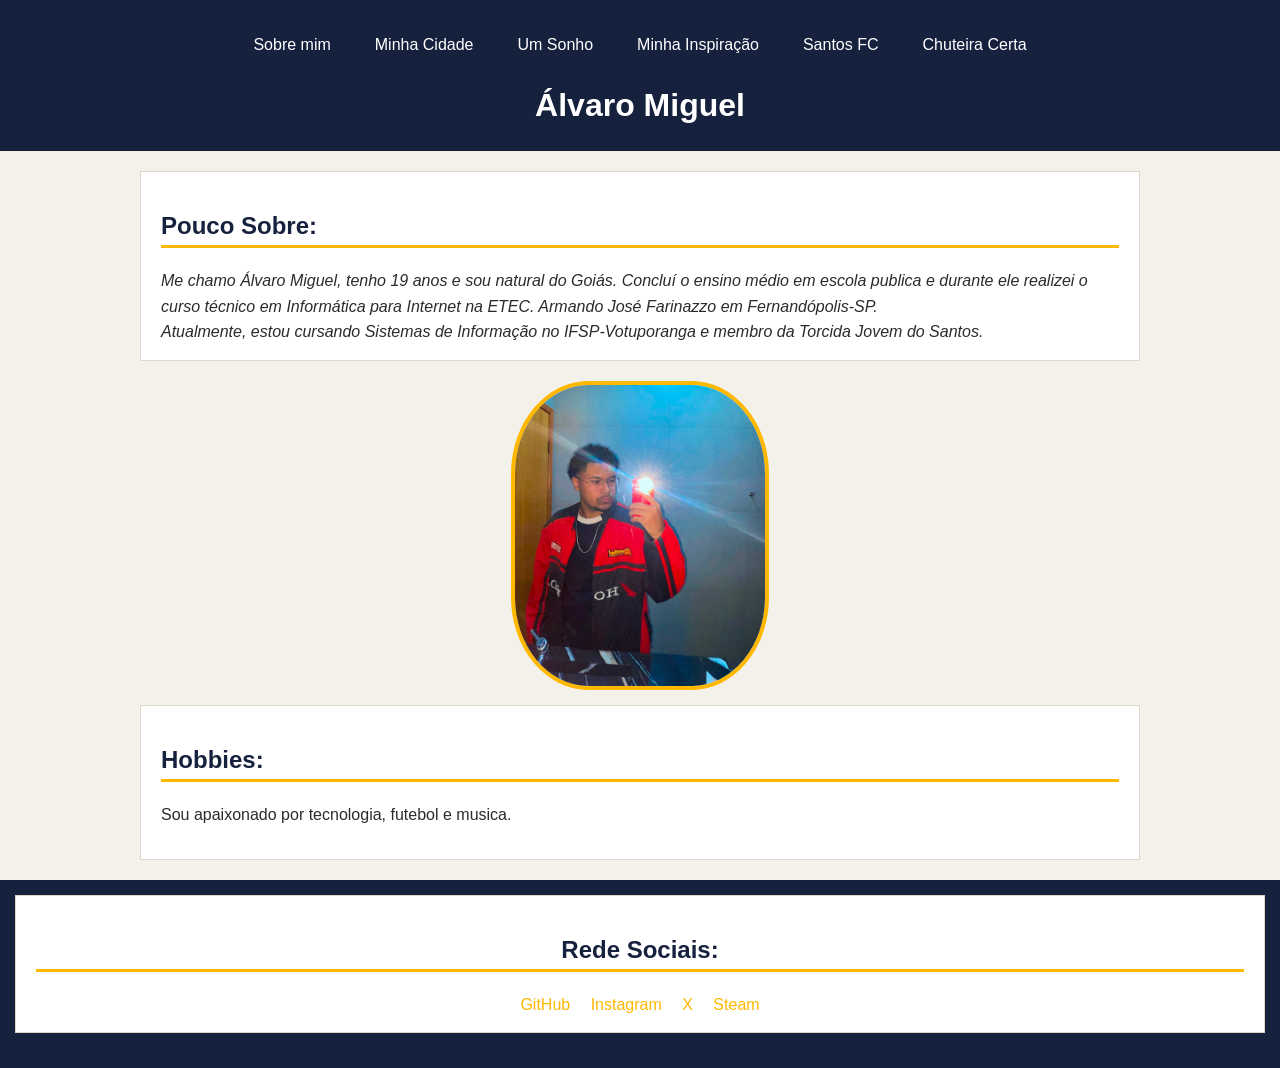
<file: index.html>
<!DOCTYPE html>
<html lang="pt-br">
<head>
    <meta charset="UTF-8">
    <meta name="viewport" content="width=device-width, initial-scale=1.0">
    <title>Sobre mim</title>
    <link rel="stylesheet" href="Style/geral.css">
    <link rel="stylesheet" href="Style/index.css">
</head>
<body>
    <header>
        <nav>
            <a href="index.html">Sobre mim</a>
            <a href="minhaCidade.html">Minha Cidade</a>
            <a href="sonho.html">Um Sonho</a>
            <a href="inspiracao.html">Minha Inspiração</a>
            <a href="timeDoCoracao.html">Santos FC</a>
            <a href="chuteira.html">Chuteira Certa</a>
        </nav>
        <h1>Álvaro Miguel</h1>
    </header>
    <main>
        <section>
            <h2>Pouco Sobre:</h2>
            <em>Me chamo Álvaro Miguel, tenho 19 anos e sou natural do Goiás. Concluí o ensino médio em escola publica e durante ele realizei o curso técnico em Informática para Internet na ETEC. Armando José Farinazzo em Fernandópolis-SP. <br> 
               Atualmente, estou cursando Sistemas de Informação no IFSP-Votuporanga e membro da Torcida Jovem do Santos.</em>
        </section>
        
            <img src="imagens/minhaImagem.jpg" alt="Álvaro Miguel" width="250">
        <section>
            <h2>Hobbies:</h2>
            <p>Sou apaixonado por tecnologia, futebol e musica. </p>
        </section>

    </main>
    <footer>
        <section>
            <h2>Rede Sociais:</h2>
            <a href="https://github.com/alvarowrl">GitHub</a>
            <a href="https://www.instagram.com/alvarowrl/">Instagram</a>
            <a href="https://x.com/AGASTwell">X</a>
            <a href="https://steamcommunity.com/profiles/76561199517852010/">Steam</a>
        </section>
    </footer>
</body>
</html>
</file>
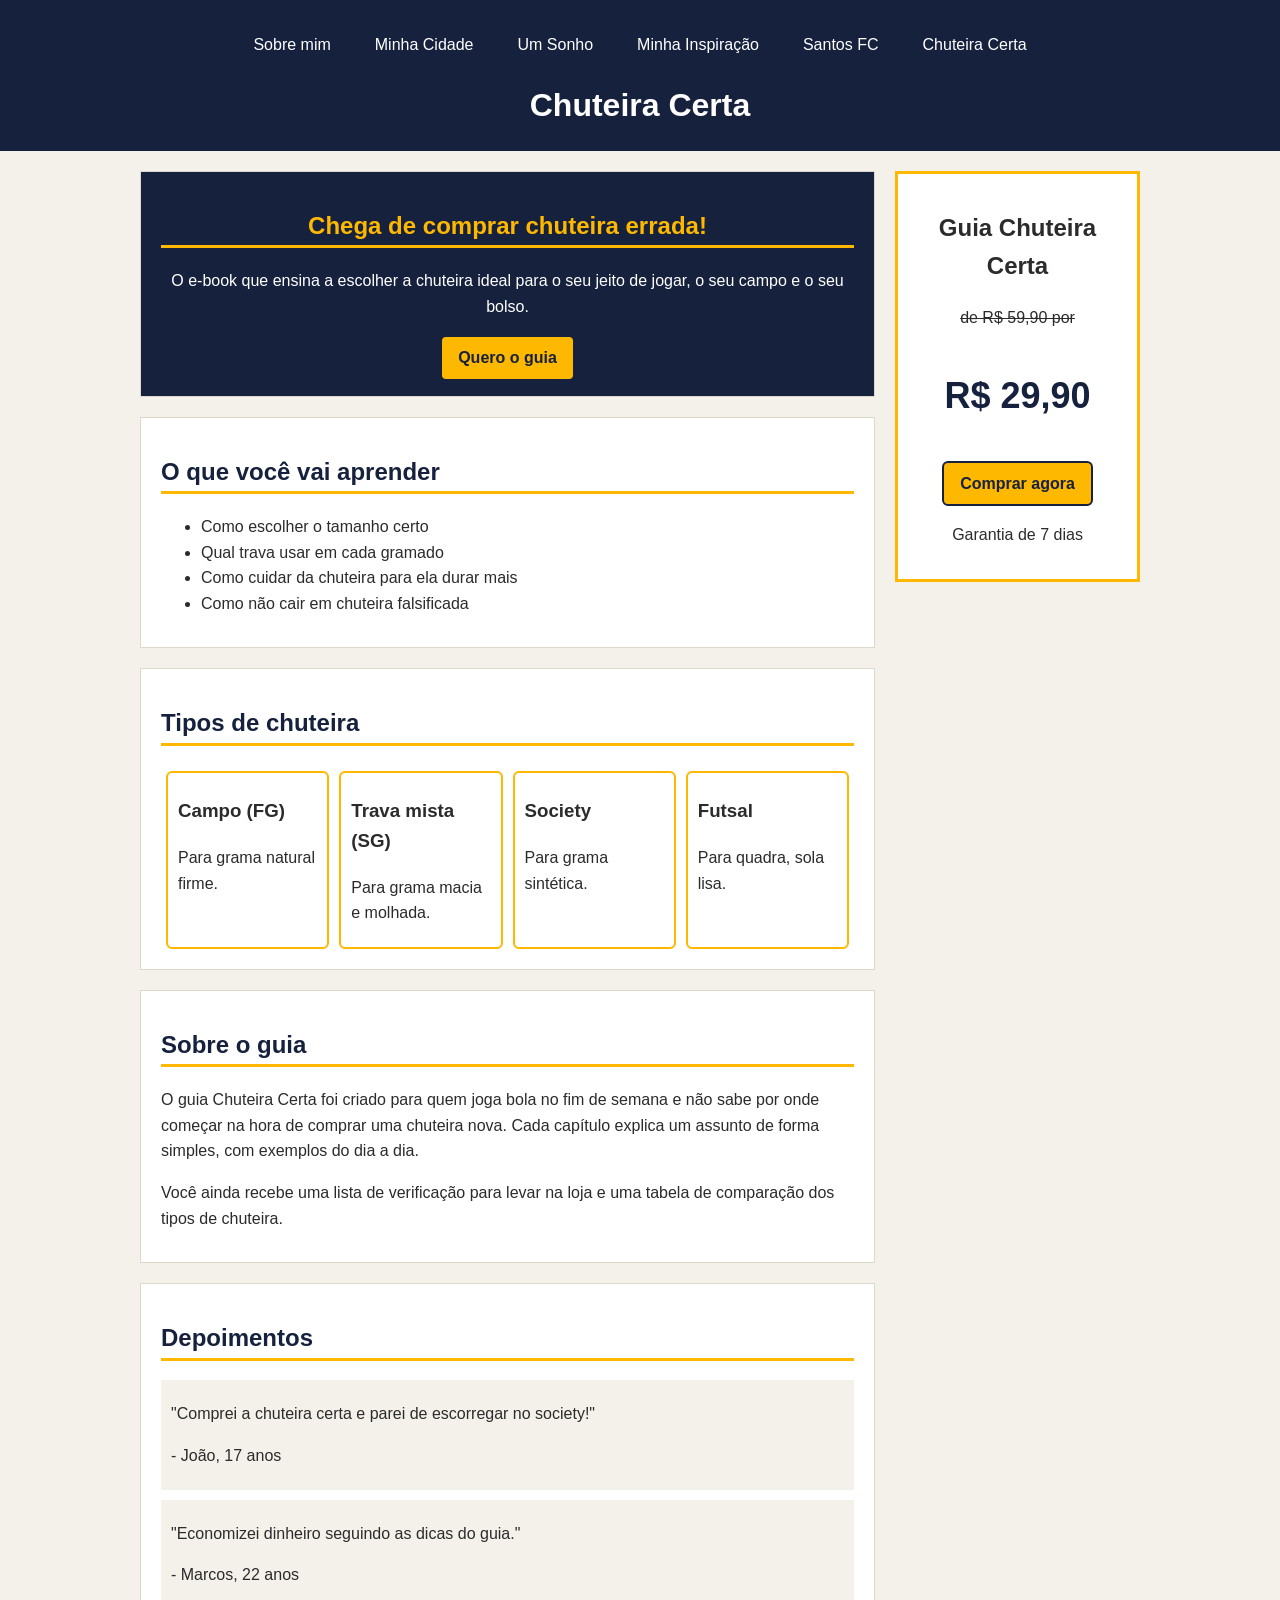
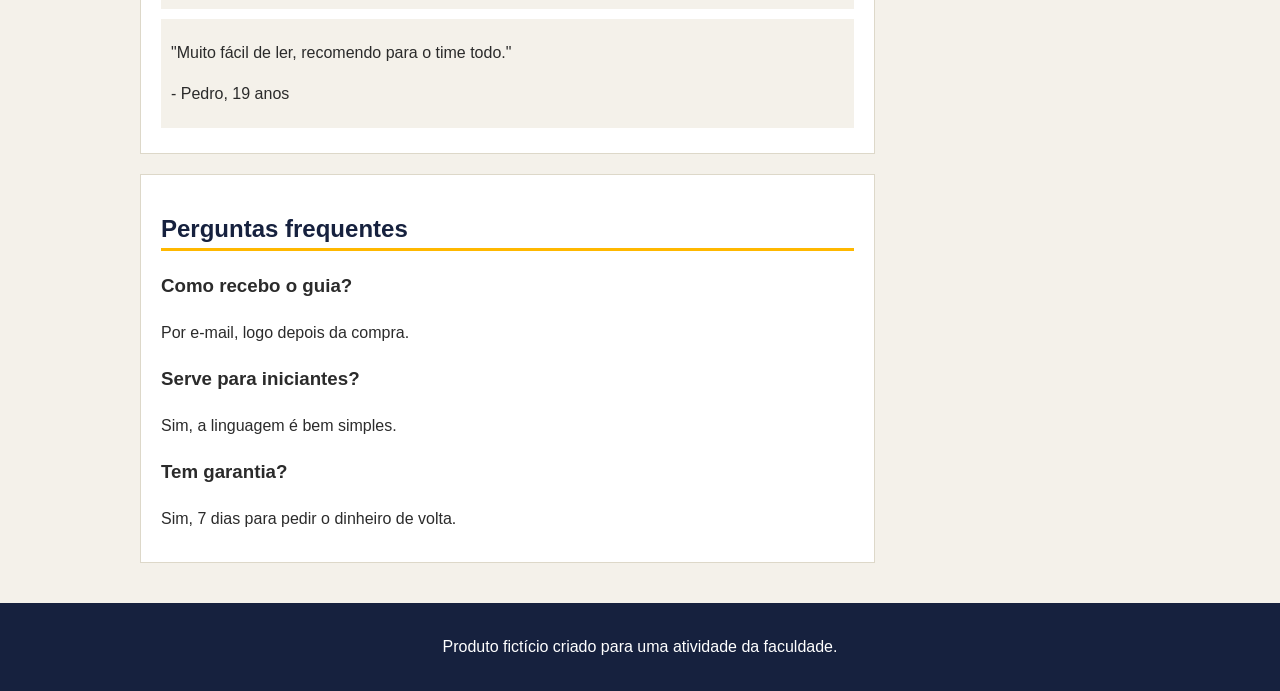
<file: chuteira.html>
<!DOCTYPE html>
<html lang="pt-br">
<head>
    <meta charset="UTF-8">
    <meta name="viewport" content="width=device-width, initial-scale=1.0">
    <title>Chuteira Certa</title>
    <link rel="stylesheet" href="Style/geral.css">
    <link rel="stylesheet" href="Style/chuteira.css">
</head>
<body>
    <header>
        <nav>
            <a href="index.html">Sobre mim</a>
            <a href="minhaCidade.html">Minha Cidade</a>
            <a href="sonho.html">Um Sonho</a>
            <a href="inspiracao.html">Minha Inspiração</a>
            <a href="timeDoCoracao.html">Santos FC</a>
            <a href="chuteira.html">Chuteira Certa</a>
        </nav>
        <h1>Chuteira Certa</h1>
    </header>

    <main>
        <div class="conteudo">

            <section class="hero">
                <h2>Chega de comprar chuteira errada!</h2>
                <p>O e-book que ensina a escolher a chuteira ideal para o seu jeito de jogar, o seu campo e o seu bolso.</p>
                <a class="botao" href="#preco">Quero o guia</a>
            </section>

            <!-- esta parte só aparece no celular -->
            <section class="resumo">
                <h2>Resumo rápido</h2>
                <ul>
                    <li>Guia de 40 páginas</li>
                    <li>Serve para campo, society e futsal</li>
                    <li>Apenas R$ 29,90</li>
                </ul>
            </section>

            <section>
                <h2>O que você vai aprender</h2>
                <ul>
                    <li>Como escolher o tamanho certo</li>
                    <li>Qual trava usar em cada gramado</li>
                    <li>Como cuidar da chuteira para ela durar mais</li>
                    <li>Como não cair em chuteira falsificada</li>
                </ul>
            </section>

            <section>
                <h2>Tipos de chuteira</h2>
                <div class="cards">
                    <div class="card">
                        <h3>Campo (FG)</h3>
                        <p>Para grama natural firme.</p>
                    </div>
                    <div class="card">
                        <h3>Trava mista (SG)</h3>
                        <p>Para grama macia e molhada.</p>
                    </div>
                    <div class="card">
                        <h3>Society</h3>
                        <p>Para grama sintética.</p>
                    </div>
                    <div class="card">
                        <h3>Futsal</h3>
                        <p>Para quadra, sola lisa.</p>
                    </div>
                </div>
            </section>

            <!-- esta parte só aparece no computador -->
            <section class="sobre-completo">
                <h2>Sobre o guia</h2>
                <p>O guia Chuteira Certa foi criado para quem joga bola no fim de semana e não sabe por onde começar na hora de comprar uma chuteira nova. Cada capítulo explica um assunto de forma simples, com exemplos do dia a dia.</p>
                <p>Você ainda recebe uma lista de verificação para levar na loja e uma tabela de comparação dos tipos de chuteira.</p>
            </section>

            <section>
                <h2>Depoimentos</h2>
                <div class="depoimento">
                    <p>"Comprei a chuteira certa e parei de escorregar no society!"</p>
                    <p>- João, 17 anos</p>
                </div>
                <div class="depoimento depo-extra">
                    <p>"Economizei dinheiro seguindo as dicas do guia."</p>
                    <p>- Marcos, 22 anos</p>
                </div>
                <div class="depoimento depo-extra">
                    <p>"Muito fácil de ler, recomendo para o time todo."</p>
                    <p>- Pedro, 19 anos</p>
                </div>
            </section>

            <section>
                <h2>Perguntas frequentes</h2>
                <h3>Como recebo o guia?</h3>
                <p>Por e-mail, logo depois da compra.</p>
                <h3>Serve para iniciantes?</h3>
                <p>Sim, a linguagem é bem simples.</p>
                <h3>Tem garantia?</h3>
                <p>Sim, 7 dias para pedir o dinheiro de volta.</p>
            </section>
        </div>

        <aside id="preco">
            <div class="caixa-preco">
                <h2>Guia Chuteira Certa</h2>
                <p class="antigo">de R$ 59,90 por</p>
                <p class="preco">R$ 29,90</p>
                <a class="botao" href="#preco">Comprar agora</a>
                <p>Garantia de 7 dias</p>
            </div>
        </aside>
    </main>

    <footer>
        <p>Produto fictício criado para uma atividade da faculdade.</p>
    </footer>
</body>
</html>
</file>
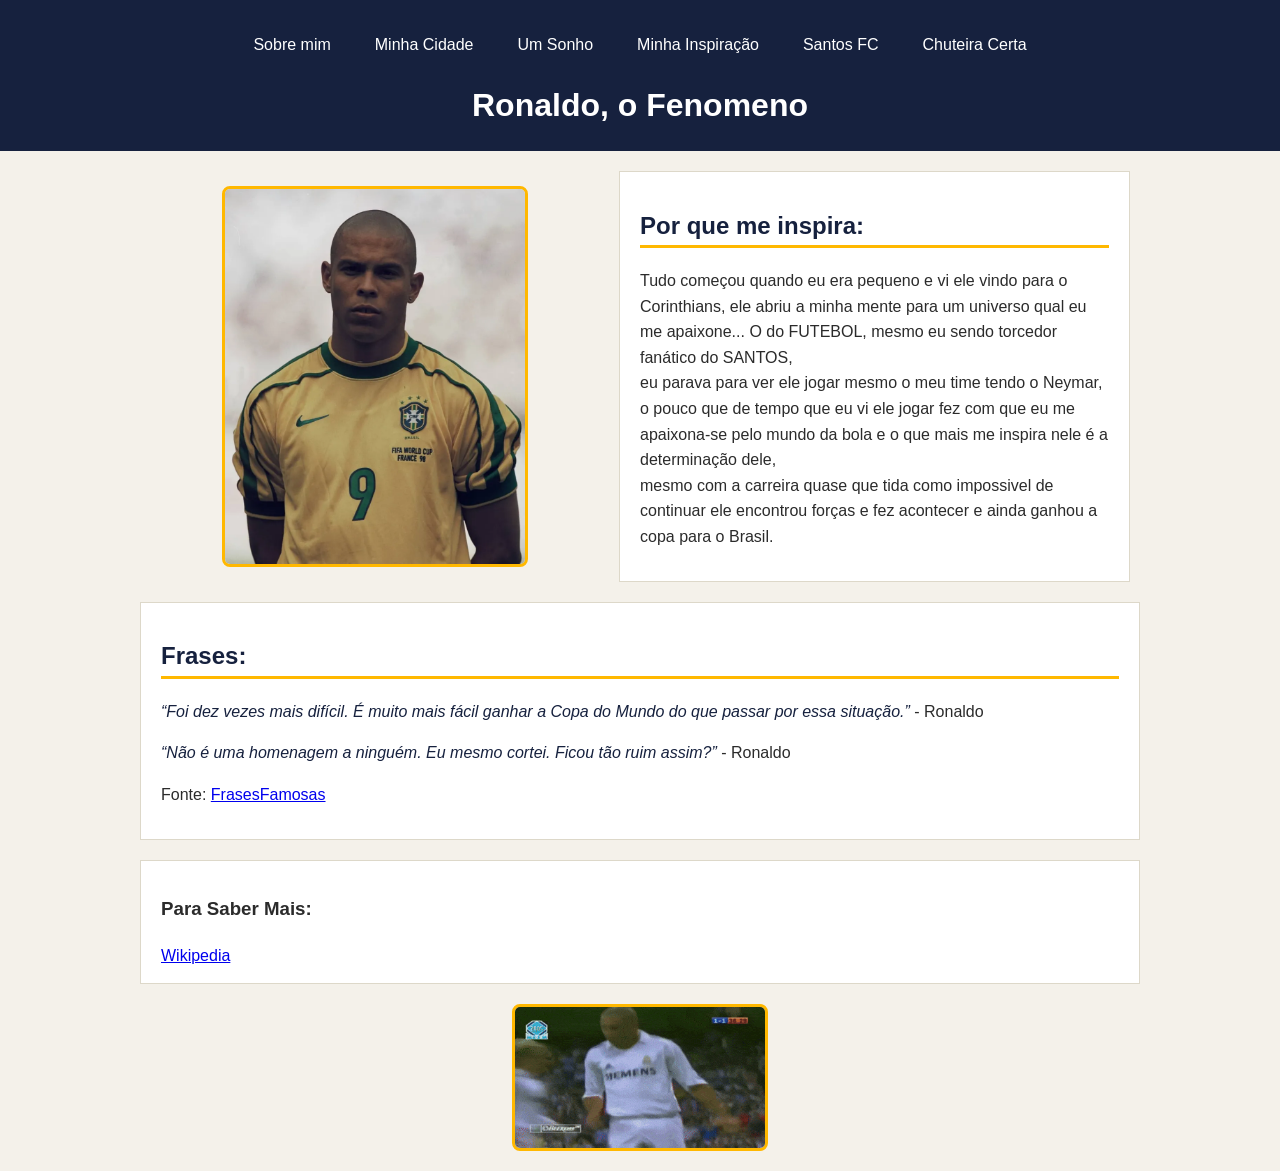
<file: inspiracao.html>
<!DOCTYPE html>
<html lang="pt-br">
<head>
    <meta charset="UTF-8">
    <meta name="viewport" content="width=device-width, initial-scale=1.0">
    <title>Minha Inspiração</title>
    <link rel="stylesheet" href="Style/geral.css">
    <link rel="stylesheet" href="Style/inspiracao.css">
</head>
<body>
    <header>
        <nav>
            <a href="index.html">Sobre mim</a>
            <a href="minhaCidade.html">Minha Cidade</a>
            <a href="sonho.html">Um Sonho</a>
            <a href="inspiracao.html">Minha Inspiração</a>
            <a href="timeDoCoracao.html">Santos FC</a>
            <a href="chuteira.html">Chuteira Certa</a>
        </nav>
        <h1>Ronaldo, o Fenomeno</h1>
    </header>
    <main>
        <div class="colunas">
        <div>
                <img src="imagens/ronaldo.jpg" alt="Ronaldo" width="300">
             
        </div>
        <section>
            <h2>Por que me inspira:</h2>
                <p>Tudo começou quando eu era pequeno e vi ele vindo para o Corinthians, ele abriu a minha mente para um universo qual eu me apaixone... O do FUTEBOL, mesmo eu sendo torcedor fanático do SANTOS, <br> eu parava para ver ele jogar mesmo o meu time tendo o Neymar, o pouco que de tempo que eu vi ele jogar fez com que eu me apaixona-se pelo mundo da bola e o que mais me inspira nele é a determinação dele,  <br>mesmo com a carreira quase que tida como impossivel de continuar ele encontrou forças e fez acontecer e ainda ganhou a copa para o Brasil.</p>
  
        </section>
        </div>
        <section>
                <h2>Frases:</h2>
                <p><cite><q>Foi dez vezes mais difícil. É muito mais fácil ganhar a Copa do Mundo do que passar por essa situação.</q></cite> - Ronaldo</p>
                <p><cite><q>Não é uma homenagem a ninguém. Eu mesmo cortei. Ficou tão ruim assim?</q></cite> - Ronaldo</p>

                <p>Fonte: <a href="https://www.frasesfamosas.com.br/frases-de/ronaldo/">FrasesFamosas</a></p>
        </section>
        <section>

            <h3>Para Saber Mais:</h3><a href="https://pt.wikipedia.org/wiki/Ronaldo_Naz%C3%A1rio">Wikipedia</a>
            
        </section>
        <div>
            <img src="imagens/ronaldo.gif" alt="Ronaldo GIF" width="250">
        </div>
    </main>
</body>
</html>
</file>
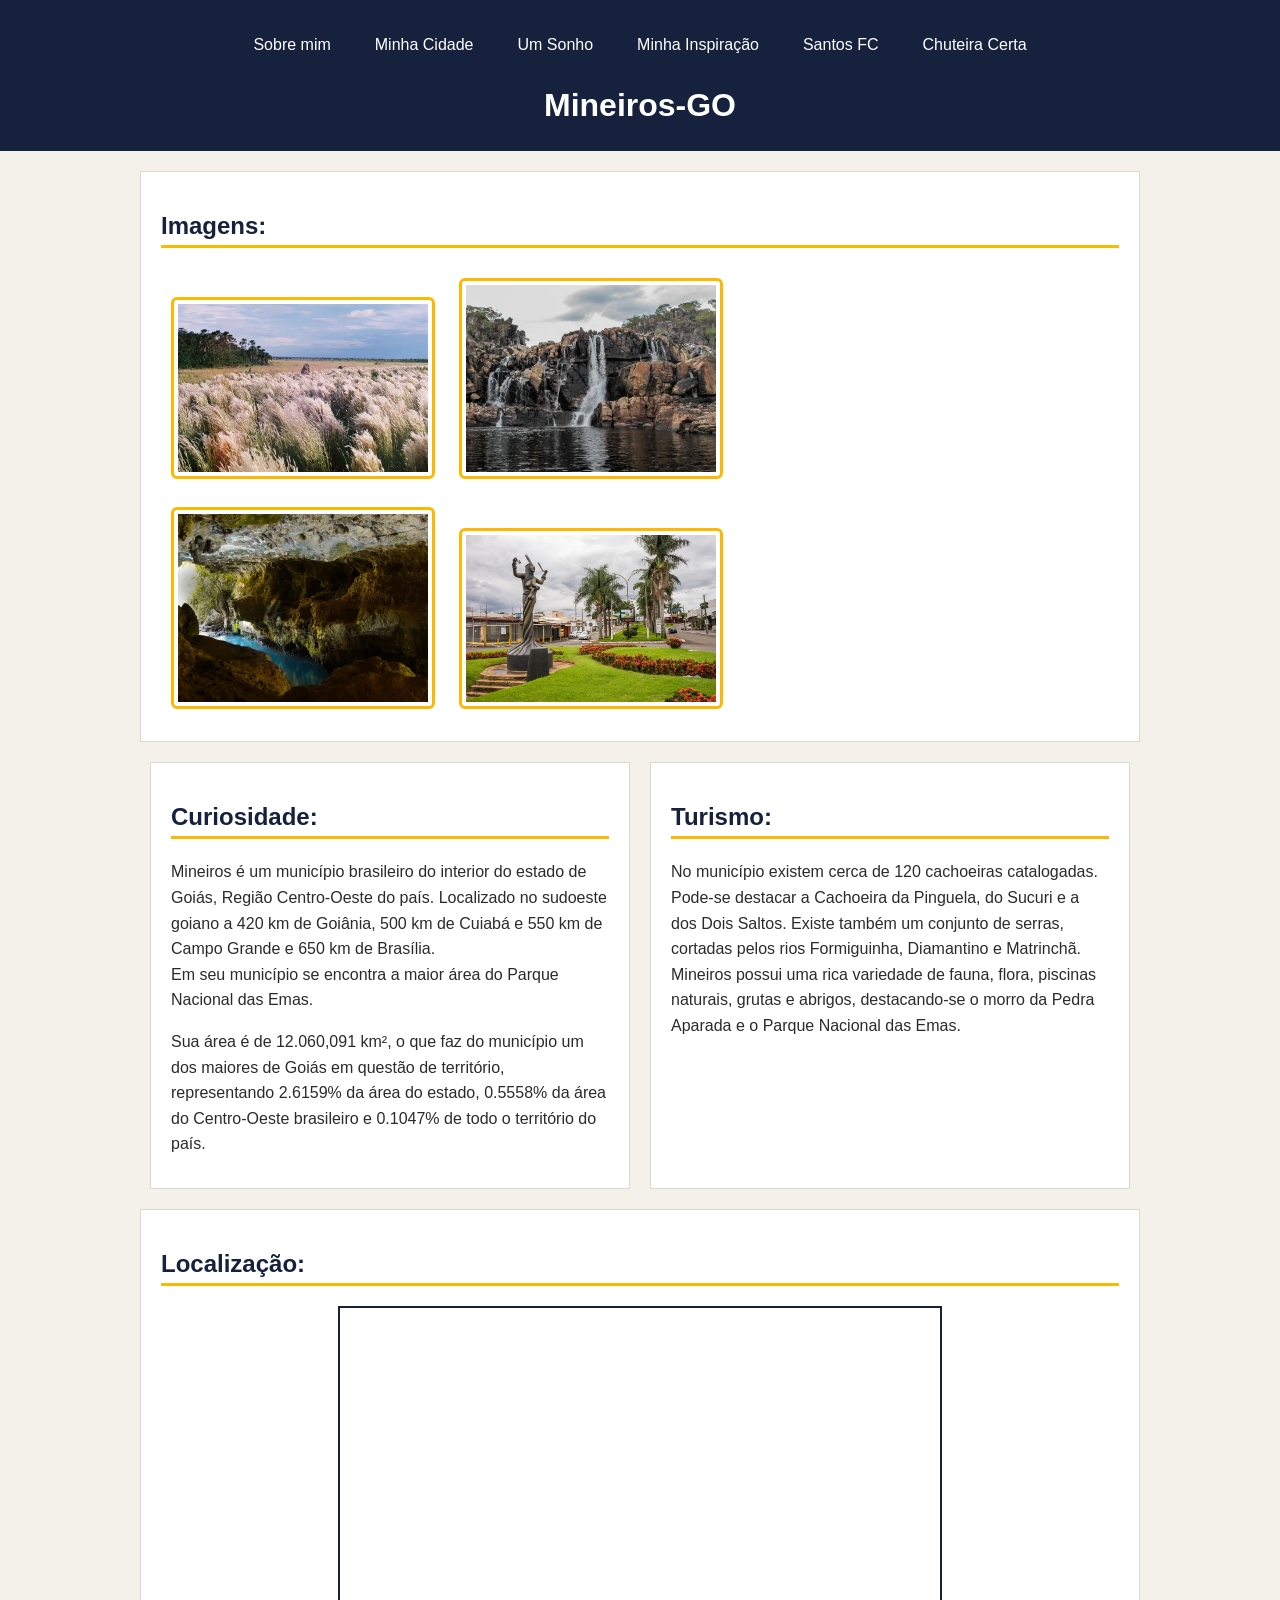
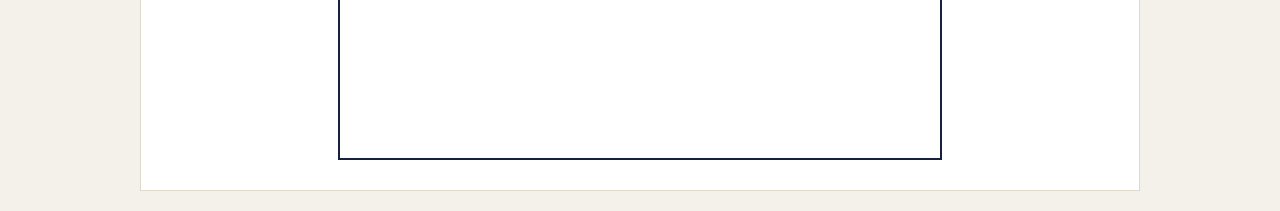
<file: minhaCidade.html>
<!DOCTYPE html>
<html lang="pt-br">
<head>
    <meta charset="UTF-8">
    <meta name="viewport" content="width=device-width, initial-scale=1.0">
    <title>Minha Cidade</title>
    <link rel="stylesheet" href="Style/geral.css">
    <link rel="stylesheet" href="Style/cidade.css">
</head>
<body>
    <header>
        <nav>
            <a href="index.html">Sobre mim</a>
            <a href="minhaCidade.html">Minha Cidade</a>
            <a href="sonho.html">Um Sonho</a>
            <a href="inspiracao.html">Minha Inspiração</a>
            <a href="timeDoCoracao.html">Santos FC</a>
            <a href="chuteira.html">Chuteira Certa</a>
        </nav>
        <h1>Mineiros-GO</h1>
    </header>
    <main>
        <section>
            <h2>Imagens:</h2>
                <img src="imagens/parqueDasEmas.jpg" alt="Parque das Emas" width="250">
                <img src="imagens/cachoeira.jpg" alt="Cachoeira" width="250">
                <br>
                <img src="imagens/caverna.jpg" alt="Caverna" width="250">

                <img src="imagens/india.jpg" alt="Estatua India" width="250">
        </section>
        <div class="colunas">
        <section>
            <h2>Curiosidade:</h2>
                <p>Mineiros é um município brasileiro do interior do estado de Goiás, Região Centro-Oeste do país. Localizado no sudoeste goiano a 420 km de Goiânia, 500 km de Cuiabá e 550 km de Campo Grande e 650 km de Brasília. <br>Em seu município se encontra a maior área do Parque Nacional das Emas.</p>
                <p>Sua área é de 12.060,091 km², o que faz do município um dos maiores de Goiás em questão de território, representando 2.6159% da área do estado, 0.5558% da área do Centro-Oeste brasileiro e 0.1047% de todo o território do país.</p>
         </section>
        <section>
            <h2>Turismo:</h2>
            <p>No município existem cerca de 120 cachoeiras catalogadas. Pode-se destacar a Cachoeira da Pinguela, do Sucuri e a dos Dois Saltos. Existe também um conjunto de serras, cortadas pelos rios Formiguinha, Diamantino e Matrinchã. <br> Mineiros possui uma rica variedade de fauna, flora, piscinas naturais, grutas e abrigos, destacando-se o morro da Pedra Aparada e o Parque Nacional das Emas.</p>
        </section>
        </div>
        <section>
            <h2>Localização:</h2>
            <iframe src="https://www.google.com/maps/embed?pb=!1m18!1m12!1m3!1d30430.619694169254!2d-52.5724667488974!3d-17.563399469494165!2m3!1f0!2f0!3f0!3m2!1i1024!2i768!4f13.1!3m3!1m2!1s0x93632f6a9587e25f%3A0x10df2dfa6e1216b4!2sMineiros%2C%20GO%2C%2075830-000!5e0!3m2!1spt-BR!2sbr!4v1787276689324!5m2!1spt-BR!2sbr" width="600" height="450" allowfullscreen="" loading="lazy" referrerpolicy="strict-origin-when-cross-origin"></iframe></section>
    </main>
</body>
</html>
</file>
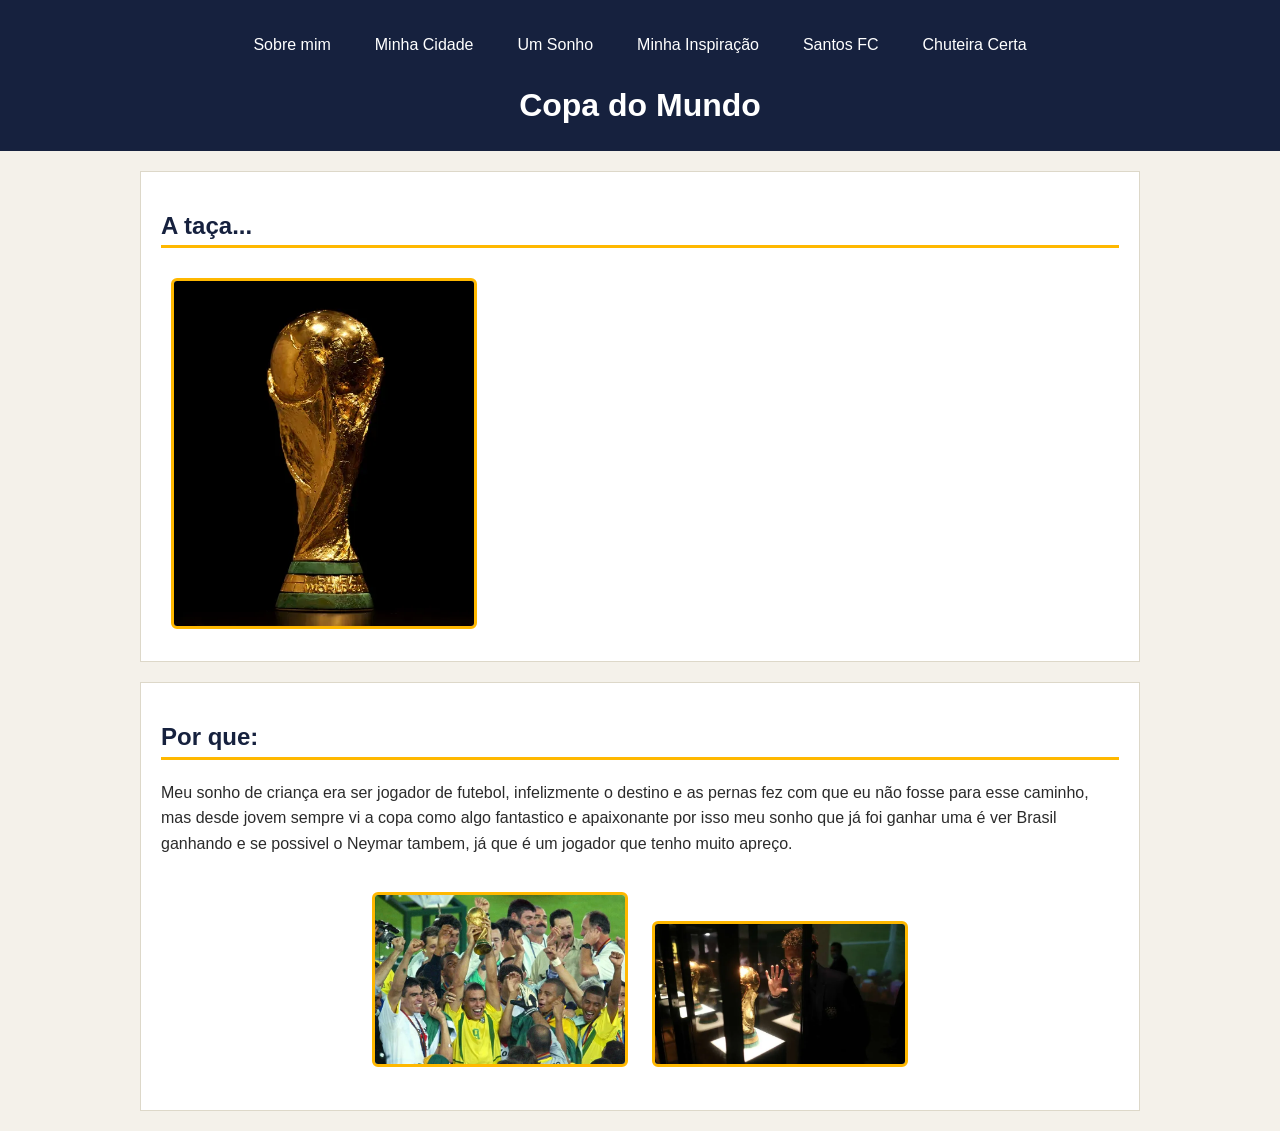
<file: sonho.html>
<!DOCTYPE html>
<html lang="pt-br">
<head>
    <meta charset="UTF-8">
    <meta name="viewport" content="width=device-width, initial-scale=1.0">
    <title>Meu Sonho</title>
    <link rel="stylesheet" href="Style/geral.css">
    <link rel="stylesheet" href="Style/sonho.css">
</head>
<body>
    <header>
        <nav>
            <a href="index.html">Sobre mim</a>
            <a href="minhaCidade.html">Minha Cidade</a>
            <a href="sonho.html">Um Sonho</a>
            <a href="inspiracao.html">Minha Inspiração</a>
            <a href="timeDoCoracao.html">Santos FC</a>
            <a href="chuteira.html">Chuteira Certa</a>
        </nav>
        <h1>Copa do Mundo</h1>
    </header>
    <main>
        <section>
            <h2>
                A taça...
            </h2>
                <img src="imagens/trofeuCopa.jpg" alt="Trofeu Copa" width="300">
        </section>
        <section>
            <h2>Por que:</h2>
                <p>Meu sonho de criança era ser jogador de futebol, infelizmente o destino e as pernas fez com que eu não fosse para esse caminho, mas desde jovem sempre vi a copa como algo fantastico e apaixonante por isso meu sonho que já foi ganhar uma é ver Brasil ganhando e se possivel o Neymar tambem, já que é um jogador que tenho muito apreço.</p>
                
        <div>
            <img src="imagens/RonaldoTrofeu.jpg" alt="Ronaldo Trofeu" width="250">
            <img src="imagens/NeymarCopa.jpg" alt="Neymar copa" width="250">
        </div>
        </section>
        </main>
</body>
</html>
</file>
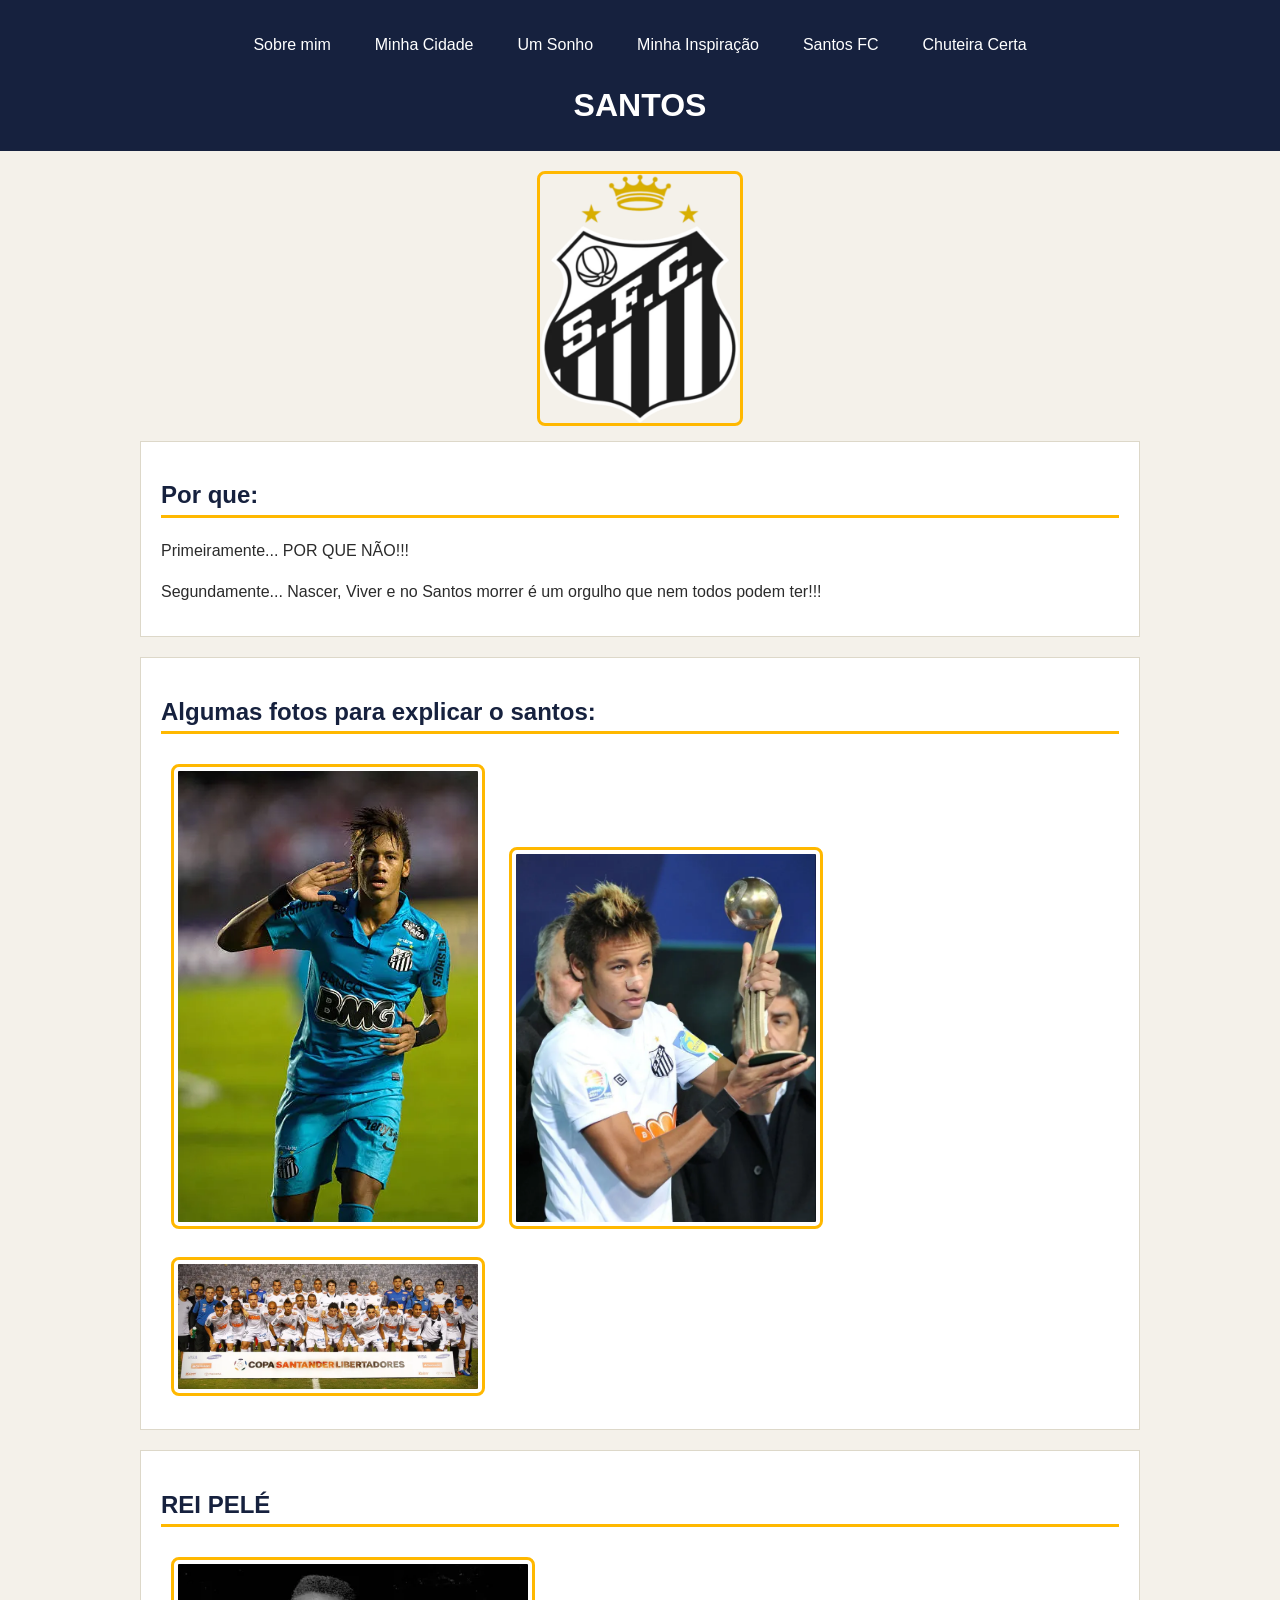
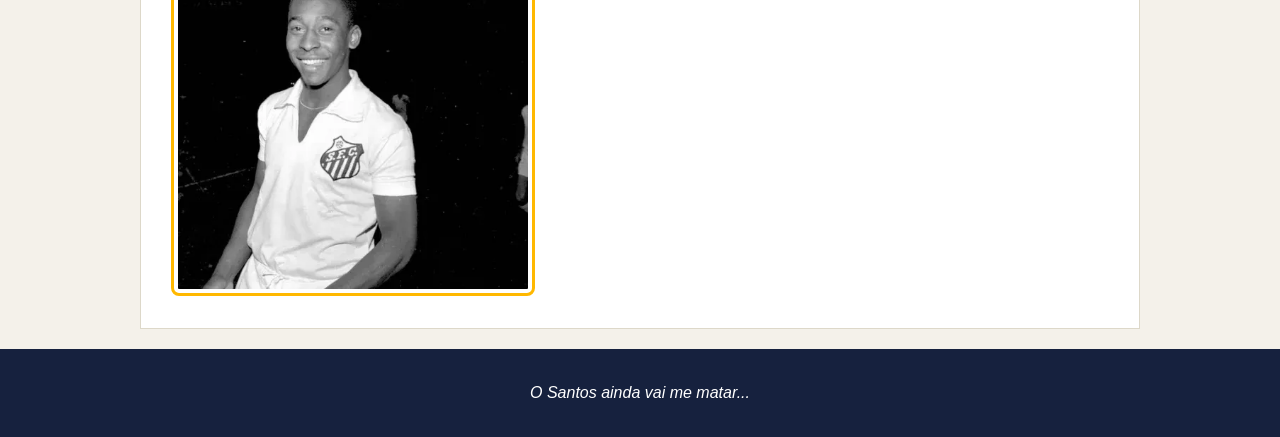
<file: timeDoCoracao.html>
<!DOCTYPE html>
<html lang="pt-br">
<head>
    <meta charset="UTF-8">
    <meta name="viewport" content="width=device-width, initial-scale=1.0">
    <title>SANTOS</title>
    <link rel="stylesheet" href="Style/geral.css">
    <link rel="stylesheet" href="Style/tematica.css">
</head>
<body>
    <header>
        <nav>
            <a href="index.html">Sobre mim</a>
            <a href="minhaCidade.html">Minha Cidade</a>
            <a href="sonho.html">Um Sonho</a>
            <a href="inspiracao.html">Minha Inspiração</a>
            <a href="timeDoCoracao.html">Santos FC</a>
            <a href="chuteira.html">Chuteira Certa</a>
        </nav>
        <h1>SANTOS</h1>
    </header>
    <main>
        <div>

                <img src="imagens/Santos.jpg" alt="Santos" width="200">
             
        </div>
        <section>
                <h2>Por que:</h2>
                <p>Primeiramente... POR QUE NÃO!!!</p>
                <p>Segundamente... Nascer, Viver e no Santos morrer é um orgulho que nem todos podem ter!!!</p>
                
        </section>
        <section>
                <h2>Algumas fotos para explicar o santos:</h2>
                <img src="imagens/neymar1.jpg" alt="Neymar" width="300">
                <img src="imagens/neymar2.jpg" alt="Neymar" width="300">
                <img src="imagens/Santos2.jpg" alt="Santos 2011" width="300">
        </section>
        <section>
                <h2>REI PELÉ</h2>
                <img src="imagens/reiPele.jpg" alt="REI PELÉ" width="350">
        </section>
         </main>
        <footer> <div>
                <p>O Santos ainda vai me matar...</p>
        </div></footer>
      
</body>
</html>
</file>
<file: Style/geral.css>
body {
    margin: 0;
    font-family: Arial, sans-serif;
    background-color: #f4f1ea;
    color: #2b2b2b;
    line-height: 1.6;
}

header {
    background-color: #16213e;
    padding: 20px;
    text-align: center;
}

header h1 {
    color: #ffffff;
    margin: 10px 0 0 0;
}

/* mobile first: menu vertical (um item embaixo do outro) */
nav {
    display: flex;
    flex-direction: column;
}

img {
    max-width: 100%;
    height: auto;
}

nav a {
    display: block;
    text-align: center;
    color: #ffffff;
    text-decoration: none;
    margin: 4px 0;
    padding: 6px 12px;
    border: 2px solid #16213e;
}

/* :hover funcional no menu */
nav a:hover {
    background-color: #ffb800;
    color: #16213e;
    border: 2px solid #ffb800;
}

main {
    max-width: 800px;
    margin: 20px auto;
    padding: 0 20px;
}


section {
    background-color: #ffffff;
    border: 1px solid #ddd8c9;
    margin-bottom: 20px;
    padding: 15px 20px;
}

section h2 {
    color: #16213e;
    border-bottom: 3px solid #ffb800;
}

footer {
    background-color: #16213e;
    color: #ffffff;
    text-align: center;
    padding: 15px;
}

footer a {
    color: #ffb800;
    margin: 0 8px;
    text-decoration: none;
}

footer a:hover {
    color: #ffffff;
}

.area-topo {
    text-align: center;
    margin: 15px 0;
}

#botaoTopo {
    display: inline-block;
    background-color: #ffb800;
    color: #16213e;
    padding: 8px 16px;
    border: 2px solid #16213e;
    border-radius: 6px;
    text-decoration: none;
}

#botaoTopo:hover {
    background-color: #16213e;
    color: #ffb800;
    border: 2px solid #ffb800;
}

/* colunas: no celular fica tudo empilhado (1 coluna) */
.colunas {
    display: flex;
    flex-direction: column;
}

.colunas > div {
    text-align: center;
}

/* ---------- Telas maiores: breakpoint 1 (menu) ---------- */
@media (min-width: 600px) {
    nav {
        flex-direction: row;
        justify-content: center;
        flex-wrap: wrap;
    }

    nav a {
        margin: 4px 8px;
    }
}

/* ---------- Telas maiores: breakpoint 2 (colunas) ---------- */
@media (min-width: 900px) {
    main {
        max-width: 1000px;
    }

    .colunas {
        flex-direction: row;
    }

    .colunas > section,
    .colunas > div {
        flex: 1;
    }

    .colunas > section {
        margin-left: 10px;
        margin-right: 10px;
    }
}
</file>
<file: Style/index.css>
main img {
    display: block;
    margin: 15px auto;
    border: 4px solid #ffb800;
    border-radius: 30%;
}
</file>
<file: Style/chuteira.css>
/* Página da chuteira - mobile first */

/* no celular: conteúdo em cima e o preço embaixo */
main {
    display: flex;
    flex-direction: column;
}

.hero {
    background-color: #16213e;
    color: #ffffff;
    text-align: center;
}

.hero h2 {
    color: #ffb800;
}

.botao {
    display: inline-block;
    background-color: #ffb800;
    color: #16213e;
    padding: 8px 16px;
    border: 2px solid #16213e;
    border-radius: 6px;
    text-decoration: none;
    font-weight: bold;
}

.botao:hover {
    background-color: #16213e;
    color: #ffb800;
    border: 2px solid #ffb800;
}

/* só no celular */
.resumo {
    display: block;
}

/* só no computador (escondido no celular) */
.sobre-completo {
    display: none;
}

.depo-extra {
    display: none;
}

.cards {
    display: flex;
    flex-direction: column;
}

.card {
    border: 2px solid #ffb800;
    border-radius: 6px;
    padding: 5px 10px;
    margin: 5px 0;
}

.depoimento {
    background-color: #f4f1ea;
    padding: 5px 10px;
    margin-bottom: 10px;
}

.caixa-preco {
    background-color: #ffffff;
    border: 3px solid #ffb800;
    padding: 15px 20px;
    text-align: center;
}

.antigo {
    text-decoration: line-through;
}

.preco {
    font-size: 36px;
    font-weight: bold;
    color: #16213e;
}

/* ---------- breakpoint do menu fica no geral.css (600px) ---------- */

/* ---------- Computador: sidebar + conteúdo ---------- */
@media (min-width: 900px) {
    main {
        flex-direction: row;
    }

    .conteudo {
        flex: 3;
    }

    aside {
        flex: 1;
        margin-left: 20px;
    }

    /* troca: some o resumo, aparece o texto completo */
    .resumo {
        display: none;
    }

    .sobre-completo {
        display: block;
    }

    .depo-extra {
        display: block;
    }

    .cards {
        flex-direction: row;
        flex-wrap: wrap;
    }

    .card {
        flex: 1;
        margin: 5px;
    }
}
</file>
<file: Style/inspiracao.css>
main div img {
    display: block;
    margin: 15px auto;
    border: 3px solid #ffb800;
    border-radius: 8px;
}

q {
    font-style: italic;
    color: #16213e;
}
</file>
<file: Style/cidade.css>
section img {
    display: inline-block;
    margin: 10px;
    padding: 4px;
    border: 3px solid #ffb800;
    border-radius: 6px;
}

iframe {
    max-width: 100%;
    display: block;
    margin: 15px auto;
    border: 2px solid #16213e;
}
</file>
<file: Style/sonho.css>
main img {
    display: inline-block;
    margin: 10px;
    border: 3px solid #ffb800;
    border-radius: 6px;
}

main div {
    text-align: center;
    margin-top: 15px;
    padding: 10px;
}
</file>
<file: Style/tematica.css>
main > div img {
    display: block;
    margin: 15px auto;
    border: 3px solid #ffb800;
    border-radius: 8px;
}

section img {
    display: inline-block;
    margin: 10px;
    padding: 4px;
    border: 3px solid #ffb800;
    border-radius: 8px;
}

footer p {
    font-style: italic;
}
</file>
